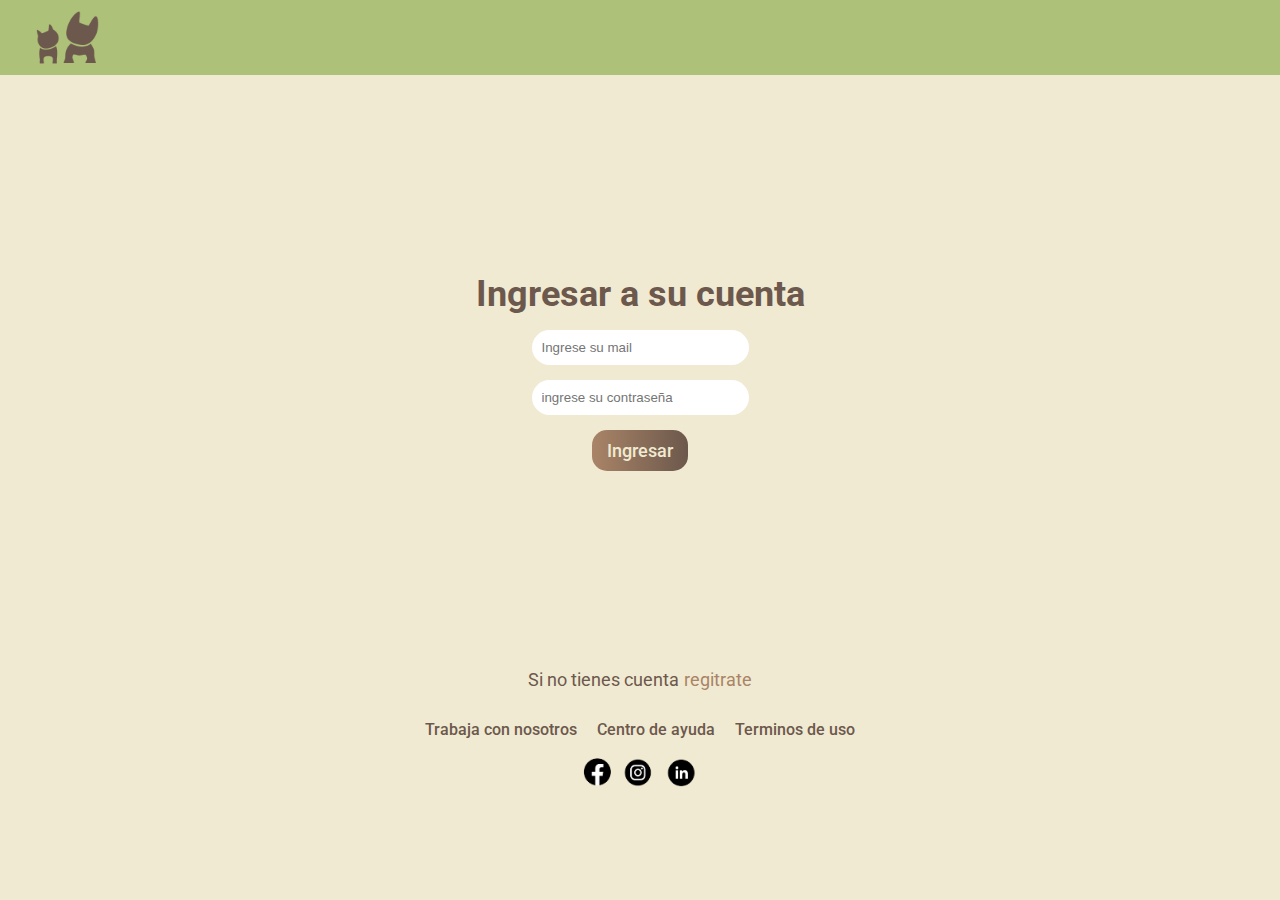
<file: pages/login.html>
<!DOCTYPE html>
<html lang="en">
<head>
    <meta charset="UTF-8">
    <meta http-equiv="X-UA-Compatible" content="IE=edge">
    <meta name="viewport" content="width=device-width, initial-scale=1.0">
    <link rel="stylesheet" href="style.css">
    <link rel="preconnect" href="https://fonts.googleapis.com">
    <link rel="preconnect" href="https://fonts.gstatic.com" crossorigin>
    <link href="https://fonts.googleapis.com/css2?family=Roboto:ital,wght@0,400;0,500;0,700;0,900;1,500;1,700&display=swap" rel="stylesheet">
    <title>ingresar</title>
</head>
<body>
    <header>
        <nav class="navbar">
            <a href="../index.html">
                <img src="../assest/logo.png" alt="imagen de logo" class="navbar__img"></a>
        </nav>
    </header>
    <main>
        <form class="form__contenedor">
            <H1 class="form__titulo">Ingresar a su cuenta</H1>
            <input type="mail" placeholder="Ingrese su mail" class="form__input">
            <input type="password" placeholder="ingrese su contraseña" class="form__input">
            <a href="../index.html" class="form__boton">Ingresar</a>
        </form>
        <p class="redireccion">Si no tienes cuenta <a href="../pages/register.html" class="redireccion__link">regitrate</a></p>
    </main>
    <footer class="footer">
        <div class="footer-links">
            <a href="#">Trabaja con nosotros</a>
            <a href="#">Centro de ayuda</a>
            <a href="#">Terminos de uso</a>
        </div>
        <div>
            <a href="#"><img src="../assest/facebook.png" alt="icono de Facebook" class="footer-iconos"></a>
            <a href="#"><img src="../assest/instagram.png" alt="icono de Instagram" class="footer-iconos"></a>
            <a href="#"><img src="../assest/linkedin.png" alt="icono de Linkedin" class="footer-iconos"></a>
        </div>
    </footer> 
</body>
</html>
</file>
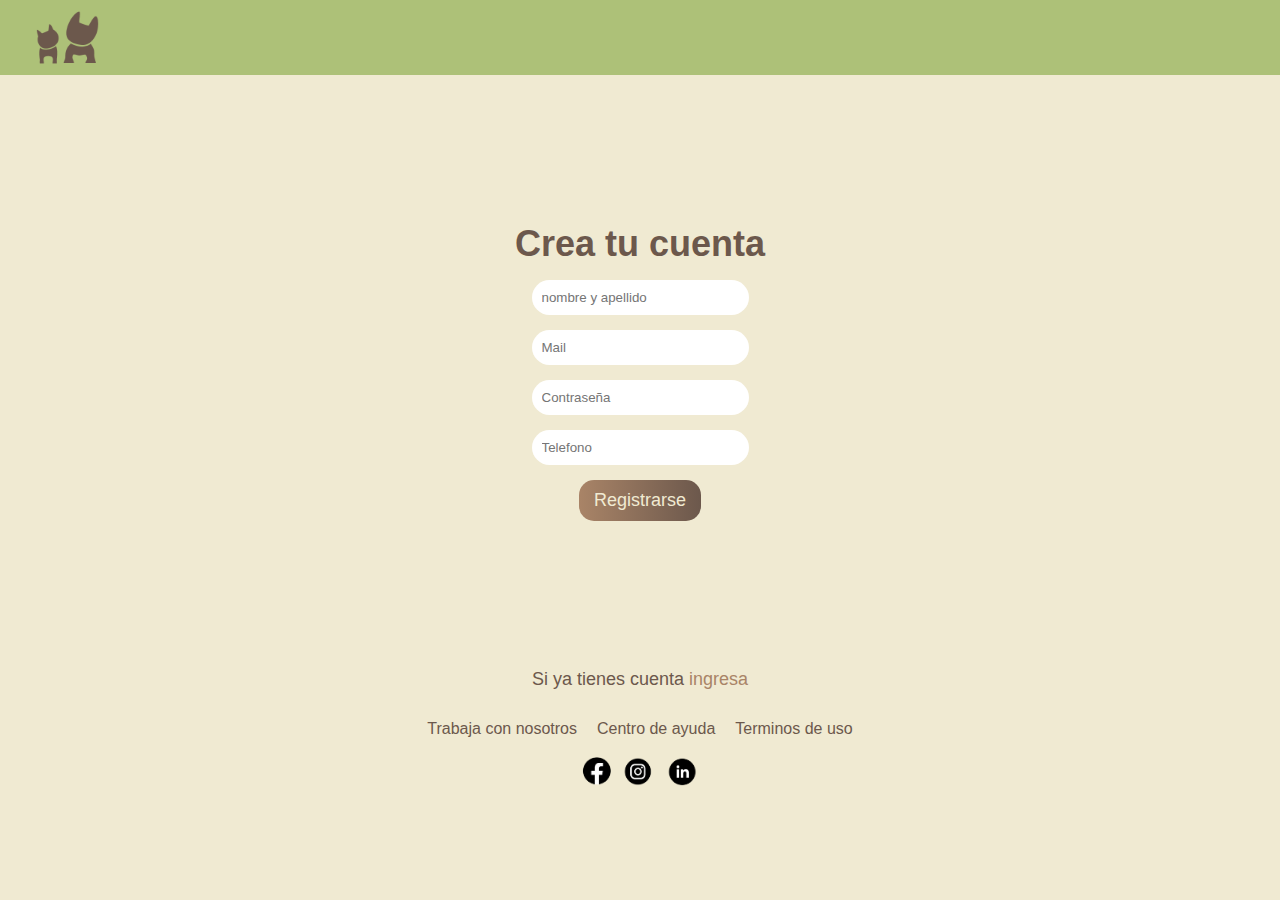
<file: pages/register.html>
<!DOCTYPE html>
<html lang="en">
<head>
    <meta charset="UTF-8">
    <meta http-equiv="X-UA-Compatible" content="IE=edge">
    <meta name="viewport" content="width=device-width, initial-scale=1.0">
    <link rel="stylesheet" href="style.css">
    <title>Registrarse</title>
</head>
<body>
    <header>
        <nav class="navbar">
            <a href="../index.html">
                <img src="../assest/logo.png" alt="imagen de logo" class="navbar__img"></a>
        </nav>
    </header>
    <main>
        <form class="form__contenedor">
            <h1 class="form__titulo">Crea tu cuenta</h1>
            <input type="text" placeholder="nombre y apellido" class="form__input">
            <input type="mail" placeholder="Mail" class="form__input">
            <input type="password" placeholder="Contraseña" class="form__input">
            <input type="tel" placeholder="Telefono" class="form__input">
            <a href="../index.html" class="form__boton">Registrarse</a>
        </form>
        <p class="redireccion">Si ya tienes cuenta <a href="../pages/login.html" class="redireccion__link">ingresa</a></p>
    </main>
    <footer class="footer">
        <div class="footer-links">
            <a href="#">Trabaja con nosotros</a>
            <a href="#">Centro de ayuda</a>
            <a href="#">Terminos de uso</a>
        </div>
        <div>
            <a href="#"><img src="../assest/facebook.png" alt="icono de Facebook" class="footer-iconos"></a>
            <a href="#"><img src="../assest/instagram.png" alt="icono de Instagram" class="footer-iconos"></a>
            <a href="#"><img src="../assest/linkedin.png" alt="icono de Linkedin" class="footer-iconos"></a>
        </div>
    </footer> 
</body>
</html>
</file>
<file: pages/style.css>
*{
    box-sizing: border-box;
    padding: 0;
    margin: 0;
}
body{
    background-color: #f0ead2;
    font-family: 'Roboto', sans-serif;
}
.navbar {
    display: flex;
    height: 75px;
    background-color: #adc178;
    width: 100%;
    padding-left: 30px;
}
.navbar__img{
    height: 75px;
    width: auto;
}
.form__contenedor{
    display: flex;
    flex-direction: column;
    justify-content: center;
    align-items: center;
    gap: 15px;
    height: 66vh;
}
.form__input{
    padding: 10px 30px 10px 10px;
    border-radius: 2em;
    color: #a98467;
    border: none;
    outline: none;
}
.form__titulo{
    font-size: 36px;
    color: #6c584c;
}
.form__boton{
    text-decoration: none;
    font-size: 18px;
    font-weight: 500;
    padding: 10px 15px;
    color: #f0ead2;
    background: linear-gradient(to right, #a98467, #6c584c );
    border-radius: 15px;
}
.redireccion{
    display: flex;
    justify-content: center;
    gap: 5px;
    color: #6c584c;
    font-size: 18px;
}
.redireccion__link{
    text-decoration: none;
    color: #a98467;
}

.footer{
    display: flex;
    flex-direction: column;
    justify-content: center;
    align-items: center;
    gap: 15px;
    padding: 30px;
}

.footer-links{
    display: flex;
    gap: 20px;
}
.footer-links a{
    text-decoration: none;
    color: #6c584c;
    font-weight: 500;

}

.footer-iconos{
    height: 37px;
    width: auto;
}
</file>
